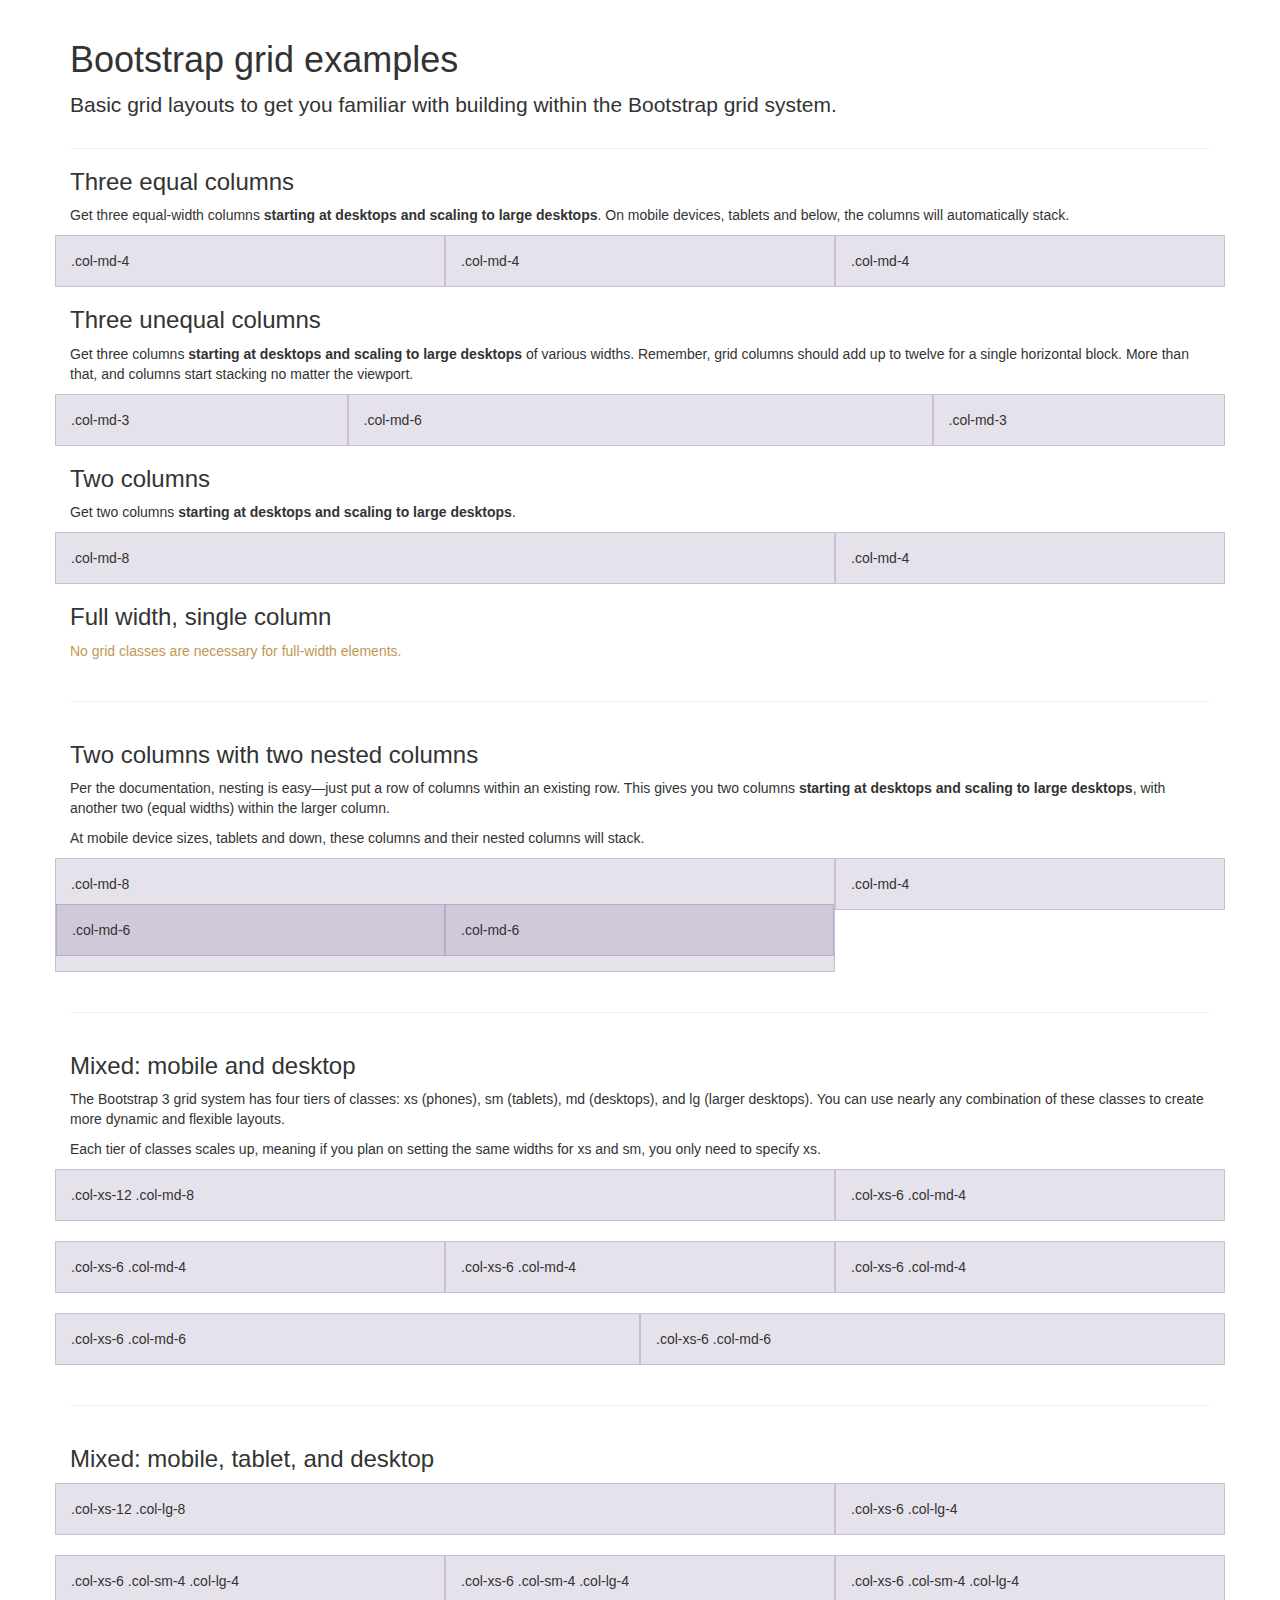
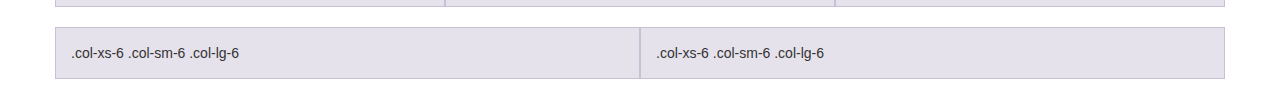
<file: module-eight/bootstrap/bootstrap-3.0.0/examples/grid/index.html>
<!DOCTYPE html>
<html lang="en">
  <head>
    <meta charset="utf-8">
    <meta name="viewport" content="width=device-width, initial-scale=1.0">
    <meta name="description" content="">
    <meta name="author" content="">
    <link rel="shortcut icon" href="../../assets/ico/favicon.png">

    <title>Grid Template for Bootstrap</title>

    <!-- Bootstrap core CSS -->
    <link href="../../dist/css/bootstrap.css" rel="stylesheet">

    <!-- Custom styles for this template -->
    <link href="grid.css" rel="stylesheet">

    <!-- HTML5 shim and Respond.js IE8 support of HTML5 elements and media queries -->
    <!--[if lt IE 9]>
      <script src="../../assets/js/html5shiv.js"></script>
      <script src="../../assets/js/respond.min.js"></script>
    <![endif]-->
  </head>

  <body>
    <div class="container">

      <div class="page-header">
        <h1>Bootstrap grid examples</h1>
        <p class="lead">Basic grid layouts to get you familiar with building within the Bootstrap grid system.</p>
      </div>

      <h3>Three equal columns</h3>
      <p>Get three equal-width columns <strong>starting at desktops and scaling to large desktops</strong>. On mobile devices, tablets and below, the columns will automatically stack.</p>
      <div class="row">
        <div class="col-md-4">.col-md-4</div>
        <div class="col-md-4">.col-md-4</div>
        <div class="col-md-4">.col-md-4</div>
      </div>

      <h3>Three unequal columns</h3>
      <p>Get three columns <strong>starting at desktops and scaling to large desktops</strong> of various widths. Remember, grid columns should add up to twelve for a single horizontal block. More than that, and columns start stacking no matter the viewport.</p>
      <div class="row">
        <div class="col-md-3">.col-md-3</div>
        <div class="col-md-6">.col-md-6</div>
        <div class="col-md-3">.col-md-3</div>
      </div>

      <h3>Two columns</h3>
      <p>Get two columns <strong>starting at desktops and scaling to large desktops</strong>.</p>
      <div class="row">
        <div class="col-md-8">.col-md-8</div>
        <div class="col-md-4">.col-md-4</div>
      </div>

      <h3>Full width, single column</h3>
      <p class="text-warning">No grid classes are necessary for full-width elements.</p>

      <hr>

      <h3>Two columns with two nested columns</h3>
      <p>Per the documentation, nesting is easy—just put a row of columns within an existing row. This gives you two columns <strong>starting at desktops and scaling to large desktops</strong>, with another two (equal widths) within the larger column.</p>
      <p>At mobile device sizes, tablets and down, these columns and their nested columns will stack.</p>
      <div class="row">
        <div class="col-md-8">
          .col-md-8
          <div class="row">
            <div class="col-md-6">.col-md-6</div>
            <div class="col-md-6">.col-md-6</div>
          </div>
        </div>
        <div class="col-md-4">.col-md-4</div>
      </div>

      <hr>

      <h3>Mixed: mobile and desktop</h3>
      <p>The Bootstrap 3 grid system has four tiers of classes: xs (phones), sm (tablets), md (desktops), and lg (larger desktops). You can use nearly any combination of these classes to create more dynamic and flexible layouts.</p>
      <p>Each tier of classes scales up, meaning if you plan on setting the same widths for xs and sm, you only need to specify xs.</p>
      <div class="row">
        <div class="col-xs-12 col-md-8">.col-xs-12 .col-md-8</div>
        <div class="col-xs-6 col-md-4">.col-xs-6 .col-md-4</div>
      </div>
      <div class="row">
        <div class="col-xs-6 col-md-4">.col-xs-6 .col-md-4</div>
        <div class="col-xs-6 col-md-4">.col-xs-6 .col-md-4</div>
        <div class="col-xs-6 col-md-4">.col-xs-6 .col-md-4</div>
      </div>
      <div class="row">
        <div class="col-xs-6 col-md-6">.col-xs-6 .col-md-6</div>
        <div class="col-xs-6 col-md-6">.col-xs-6 .col-md-6</div>
      </div>

      <hr>

      <h3>Mixed: mobile, tablet, and desktop</h3>
      <p></p>
      <div class="row">
        <div class="col-xs-12 col-sm-8 col-lg-8">.col-xs-12 .col-lg-8</div>
        <div class="col-xs-6 col-sm-4 col-lg-4">.col-xs-6 .col-lg-4</div>
      </div>
      <div class="row">
        <div class="col-xs-6 col-sm-4 col-lg-4">.col-xs-6 .col-sm-4 .col-lg-4</div>
        <div class="col-xs-6 col-sm-4 col-lg-4">.col-xs-6 .col-sm-4 .col-lg-4</div>
        <div class="col-xs-6 col-sm-4 col-lg-4">.col-xs-6 .col-sm-4 .col-lg-4</div>
      </div>
      <div class="row">
        <div class="col-xs-6 col-sm-6 col-lg-6">.col-xs-6 .col-sm-6 .col-lg-6</div>
        <div class="col-xs-6 col-sm-6 col-lg-6">.col-xs-6 .col-sm-6 .col-lg-6</div>
      </div>

    </div> <!-- /container -->


    <!-- Bootstrap core JavaScript
    ================================================== -->
    <!-- Placed at the end of the document so the pages load faster -->
  </body>
</html>
</file>
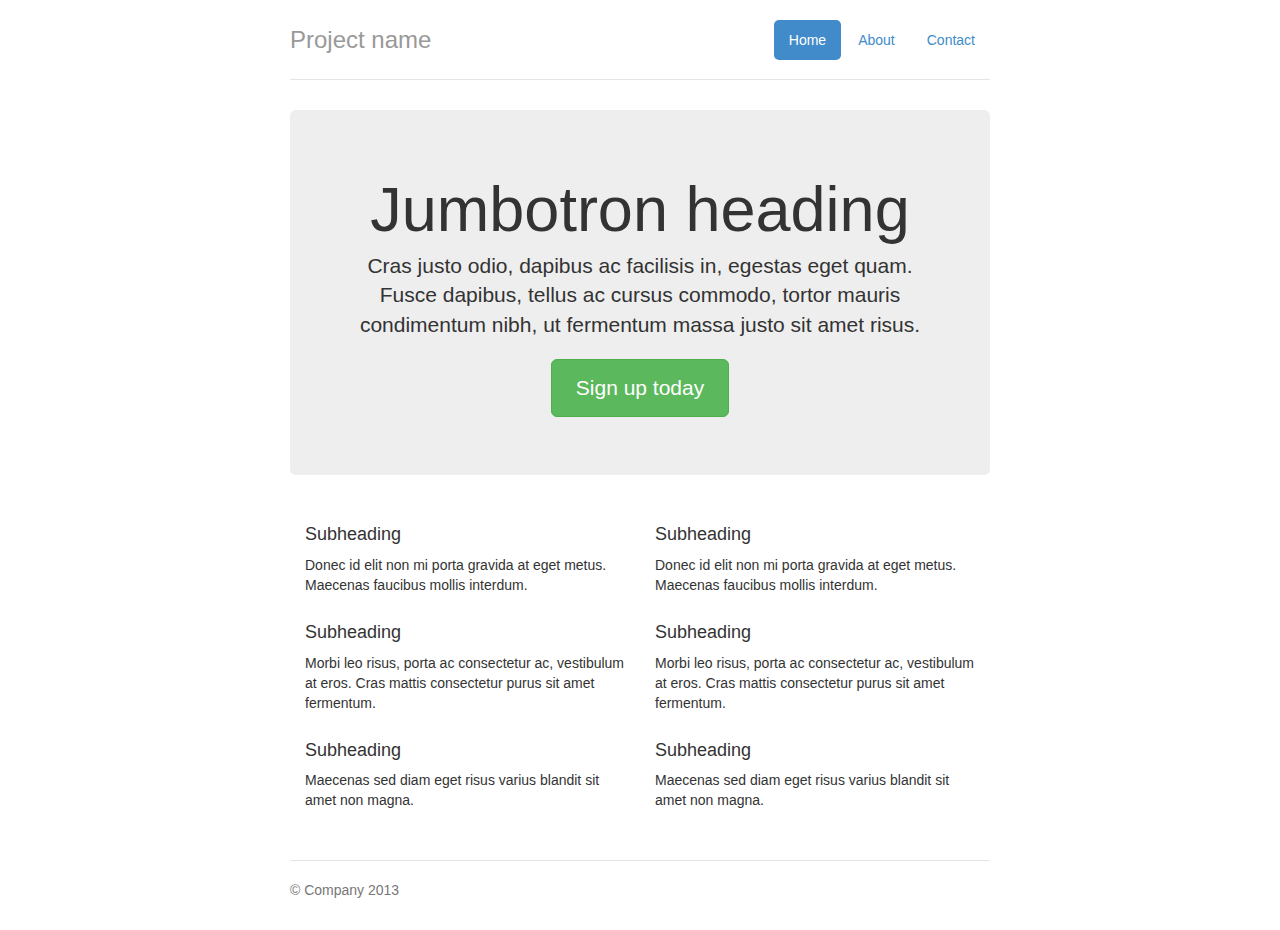
<file: module-eight/bootstrap/bootstrap-3.0.0/examples/jumbotron-narrow/index.html>
<!DOCTYPE html>
<html lang="en">
  <head>
    <meta charset="utf-8">
    <meta name="viewport" content="width=device-width, initial-scale=1.0">
    <meta name="description" content="">
    <meta name="author" content="">
    <link rel="shortcut icon" href="../../assets/ico/favicon.png">

    <title>Narrow Jumbotron Template for Bootstrap</title>

    <!-- Bootstrap core CSS -->
    <link href="../../dist/css/bootstrap.css" rel="stylesheet">

    <!-- Custom styles for this template -->
    <link href="jumbotron-narrow.css" rel="stylesheet">

    <!-- HTML5 shim and Respond.js IE8 support of HTML5 elements and media queries -->
    <!--[if lt IE 9]>
      <script src="../../assets/js/html5shiv.js"></script>
      <script src="../../assets/js/respond.min.js"></script>
    <![endif]-->
  </head>

  <body>

    <div class="container">
      <div class="header">
        <ul class="nav nav-pills pull-right">
          <li class="active"><a href="#">Home</a></li>
          <li><a href="#">About</a></li>
          <li><a href="#">Contact</a></li>
        </ul>
        <h3 class="text-muted">Project name</h3>
      </div>

      <div class="jumbotron">
        <h1>Jumbotron heading</h1>
        <p class="lead">Cras justo odio, dapibus ac facilisis in, egestas eget quam. Fusce dapibus, tellus ac cursus commodo, tortor mauris condimentum nibh, ut fermentum massa justo sit amet risus.</p>
        <p><a class="btn btn-lg btn-success" href="#">Sign up today</a></p>
      </div>

      <div class="row marketing">
        <div class="col-lg-6">
          <h4>Subheading</h4>
          <p>Donec id elit non mi porta gravida at eget metus. Maecenas faucibus mollis interdum.</p>

          <h4>Subheading</h4>
          <p>Morbi leo risus, porta ac consectetur ac, vestibulum at eros. Cras mattis consectetur purus sit amet fermentum.</p>

          <h4>Subheading</h4>
          <p>Maecenas sed diam eget risus varius blandit sit amet non magna.</p>
        </div>

        <div class="col-lg-6">
          <h4>Subheading</h4>
          <p>Donec id elit non mi porta gravida at eget metus. Maecenas faucibus mollis interdum.</p>

          <h4>Subheading</h4>
          <p>Morbi leo risus, porta ac consectetur ac, vestibulum at eros. Cras mattis consectetur purus sit amet fermentum.</p>

          <h4>Subheading</h4>
          <p>Maecenas sed diam eget risus varius blandit sit amet non magna.</p>
        </div>
      </div>

      <div class="footer">
        <p>&copy; Company 2013</p>
      </div>

    </div> <!-- /container -->


    <!-- Bootstrap core JavaScript
    ================================================== -->
    <!-- Placed at the end of the document so the pages load faster -->
  </body>
</html>
</file>
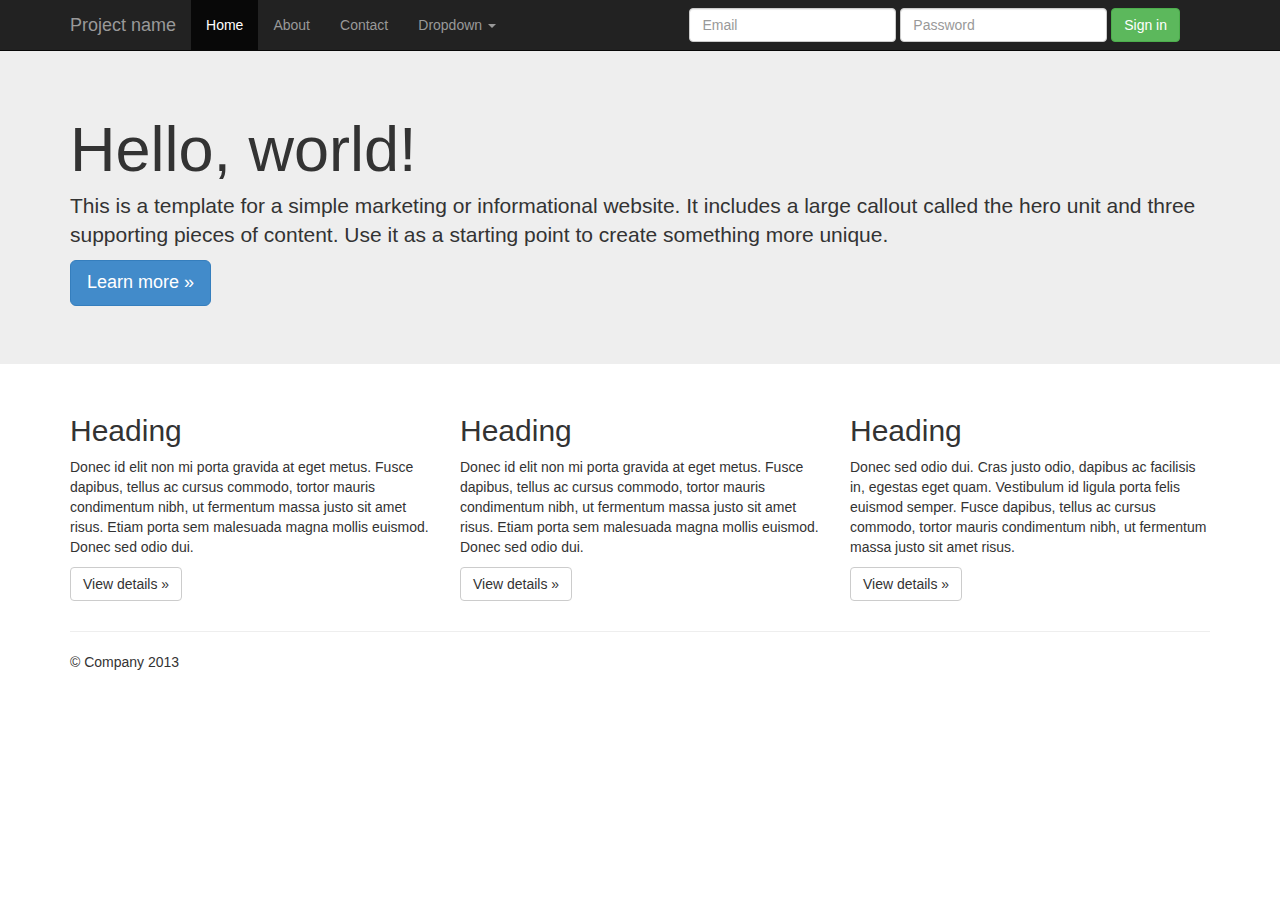
<file: module-eight/bootstrap/bootstrap-3.0.0/examples/jumbotron/index.html>
<!DOCTYPE html>
<html lang="en">
  <head>
    <meta charset="utf-8">
    <meta name="viewport" content="width=device-width, initial-scale=1.0">
    <meta name="description" content="">
    <meta name="author" content="">
    <link rel="shortcut icon" href="../../assets/ico/favicon.png">

    <title>Jumbotron Template for Bootstrap</title>

    <!-- Bootstrap core CSS -->
    <link href="../../dist/css/bootstrap.css" rel="stylesheet">

    <!-- Custom styles for this template -->
    <link href="jumbotron.css" rel="stylesheet">

    <!-- HTML5 shim and Respond.js IE8 support of HTML5 elements and media queries -->
    <!--[if lt IE 9]>
      <script src="../../assets/js/html5shiv.js"></script>
      <script src="../../assets/js/respond.min.js"></script>
    <![endif]-->
  </head>

  <body>

    <div class="navbar navbar-inverse navbar-fixed-top">
      <div class="container">
        <div class="navbar-header">
          <button type="button" class="navbar-toggle" data-toggle="collapse" data-target=".navbar-collapse">
            <span class="icon-bar"></span>
            <span class="icon-bar"></span>
            <span class="icon-bar"></span>
          </button>
          <a class="navbar-brand" href="#">Project name</a>
        </div>
        <div class="navbar-collapse collapse">
          <ul class="nav navbar-nav">
            <li class="active"><a href="#">Home</a></li>
            <li><a href="#about">About</a></li>
            <li><a href="#contact">Contact</a></li>
            <li class="dropdown">
              <a href="#" class="dropdown-toggle" data-toggle="dropdown">Dropdown <b class="caret"></b></a>
              <ul class="dropdown-menu">
                <li><a href="#">Action</a></li>
                <li><a href="#">Another action</a></li>
                <li><a href="#">Something else here</a></li>
                <li class="divider"></li>
                <li class="dropdown-header">Nav header</li>
                <li><a href="#">Separated link</a></li>
                <li><a href="#">One more separated link</a></li>
              </ul>
            </li>
          </ul>
          <form class="navbar-form navbar-right">
            <div class="form-group">
              <input type="text" placeholder="Email" class="form-control">
            </div>
            <div class="form-group">
              <input type="password" placeholder="Password" class="form-control">
            </div>
            <button type="submit" class="btn btn-success">Sign in</button>
          </form>
        </div><!--/.navbar-collapse -->
      </div>
    </div>

    <!-- Main jumbotron for a primary marketing message or call to action -->
    <div class="jumbotron">
      <div class="container">
        <h1>Hello, world!</h1>
        <p>This is a template for a simple marketing or informational website. It includes a large callout called the hero unit and three supporting pieces of content. Use it as a starting point to create something more unique.</p>
        <p><a class="btn btn-primary btn-lg">Learn more &raquo;</a></p>
      </div>
    </div>

    <div class="container">
      <!-- Example row of columns -->
      <div class="row">
        <div class="col-lg-4">
          <h2>Heading</h2>
          <p>Donec id elit non mi porta gravida at eget metus. Fusce dapibus, tellus ac cursus commodo, tortor mauris condimentum nibh, ut fermentum massa justo sit amet risus. Etiam porta sem malesuada magna mollis euismod. Donec sed odio dui. </p>
          <p><a class="btn btn-default" href="#">View details &raquo;</a></p>
        </div>
        <div class="col-lg-4">
          <h2>Heading</h2>
          <p>Donec id elit non mi porta gravida at eget metus. Fusce dapibus, tellus ac cursus commodo, tortor mauris condimentum nibh, ut fermentum massa justo sit amet risus. Etiam porta sem malesuada magna mollis euismod. Donec sed odio dui. </p>
          <p><a class="btn btn-default" href="#">View details &raquo;</a></p>
       </div>
        <div class="col-lg-4">
          <h2>Heading</h2>
          <p>Donec sed odio dui. Cras justo odio, dapibus ac facilisis in, egestas eget quam. Vestibulum id ligula porta felis euismod semper. Fusce dapibus, tellus ac cursus commodo, tortor mauris condimentum nibh, ut fermentum massa justo sit amet risus.</p>
          <p><a class="btn btn-default" href="#">View details &raquo;</a></p>
        </div>
      </div>

      <hr>

      <footer>
        <p>&copy; Company 2013</p>
      </footer>
    </div> <!-- /container -->


    <!-- Bootstrap core JavaScript
    ================================================== -->
    <!-- Placed at the end of the document so the pages load faster -->
    <script src="../../assets/js/jquery.js"></script>
    <script src="../../dist/js/bootstrap.min.js"></script>
  </body>
</html>
</file>
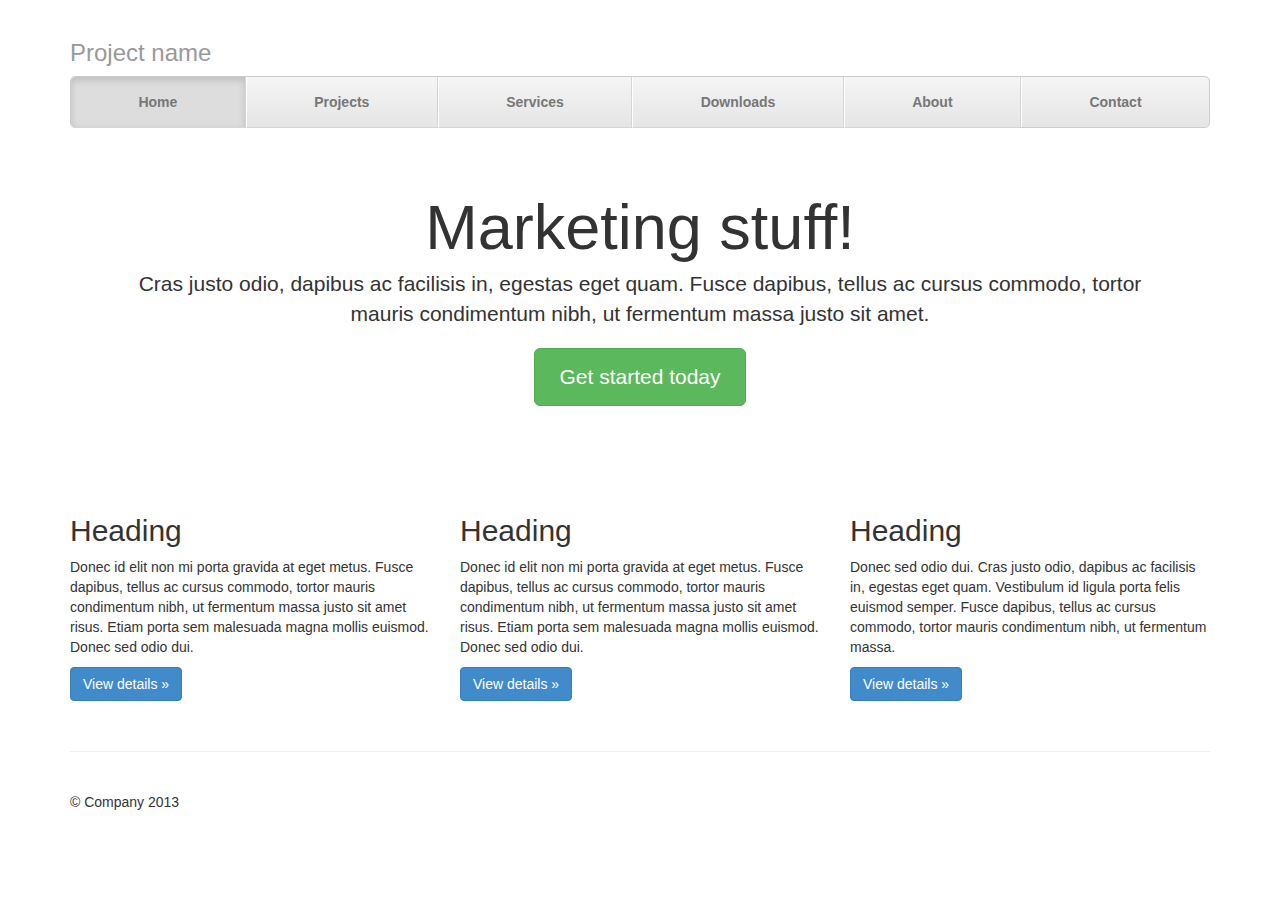
<file: module-eight/bootstrap/bootstrap-3.0.0/examples/justified-nav/index.html>
<!DOCTYPE html>
<html lang="en">
  <head>
    <meta charset="utf-8">
    <meta name="viewport" content="width=device-width, initial-scale=1.0">
    <meta name="description" content="">
    <meta name="author" content="">
    <link rel="shortcut icon" href="../../assets/ico/favicon.png">

    <title>Justified Nav Template for Bootstrap</title>

    <!-- Bootstrap core CSS -->
    <link href="../../dist/css/bootstrap.css" rel="stylesheet">

    <!-- Custom styles for this template -->
    <link href="justified-nav.css" rel="stylesheet">

    <!-- HTML5 shim and Respond.js IE8 support of HTML5 elements and media queries -->
    <!--[if lt IE 9]>
      <script src="../../assets/js/html5shiv.js"></script>
      <script src="../../assets/js/respond.min.js"></script>
    <![endif]-->
  </head>

  <body>

    <div class="container">

      <div class="masthead">
        <h3 class="text-muted">Project name</h3>
        <ul class="nav nav-justified">
          <li class="active"><a href="#">Home</a></li>
          <li><a href="#">Projects</a></li>
          <li><a href="#">Services</a></li>
          <li><a href="#">Downloads</a></li>
          <li><a href="#">About</a></li>
          <li><a href="#">Contact</a></li>
        </ul>
      </div>

      <!-- Jumbotron -->
      <div class="jumbotron">
        <h1>Marketing stuff!</h1>
        <p class="lead">Cras justo odio, dapibus ac facilisis in, egestas eget quam. Fusce dapibus, tellus ac cursus commodo, tortor mauris condimentum nibh, ut fermentum massa justo sit amet.</p>
        <p><a class="btn btn-lg btn-success" href="#">Get started today</a></p>
      </div>

      <!-- Example row of columns -->
      <div class="row">
        <div class="col-lg-4">
          <h2>Heading</h2>
          <p>Donec id elit non mi porta gravida at eget metus. Fusce dapibus, tellus ac cursus commodo, tortor mauris condimentum nibh, ut fermentum massa justo sit amet risus. Etiam porta sem malesuada magna mollis euismod. Donec sed odio dui. </p>
          <p><a class="btn btn-primary" href="#">View details &raquo;</a></p>
        </div>
        <div class="col-lg-4">
          <h2>Heading</h2>
          <p>Donec id elit non mi porta gravida at eget metus. Fusce dapibus, tellus ac cursus commodo, tortor mauris condimentum nibh, ut fermentum massa justo sit amet risus. Etiam porta sem malesuada magna mollis euismod. Donec sed odio dui. </p>
          <p><a class="btn btn-primary" href="#">View details &raquo;</a></p>
       </div>
        <div class="col-lg-4">
          <h2>Heading</h2>
          <p>Donec sed odio dui. Cras justo odio, dapibus ac facilisis in, egestas eget quam. Vestibulum id ligula porta felis euismod semper. Fusce dapibus, tellus ac cursus commodo, tortor mauris condimentum nibh, ut fermentum massa.</p>
          <p><a class="btn btn-primary" href="#">View details &raquo;</a></p>
        </div>
      </div>

      <!-- Site footer -->
      <div class="footer">
        <p>&copy; Company 2013</p>
      </div>

    </div> <!-- /container -->


    <!-- Bootstrap core JavaScript
    ================================================== -->
    <!-- Placed at the end of the document so the pages load faster -->
  </body>
</html>
</file>
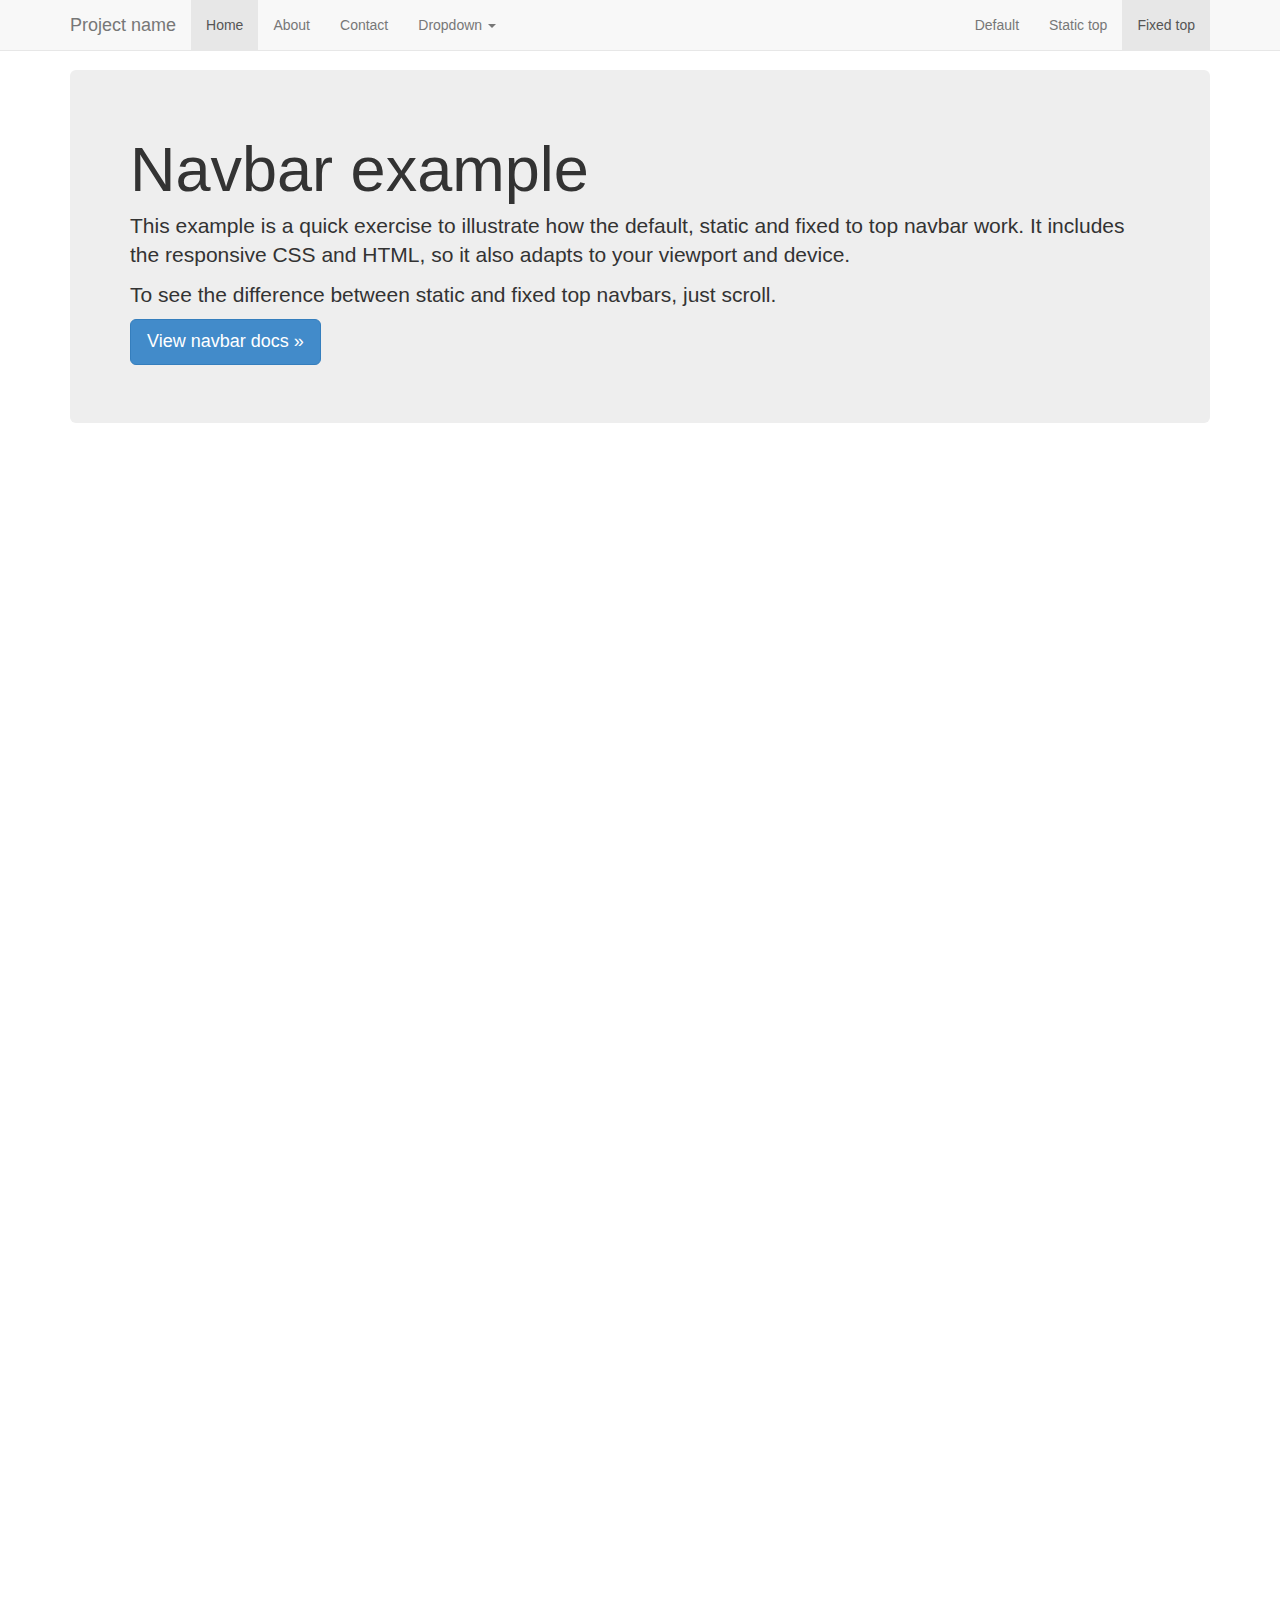
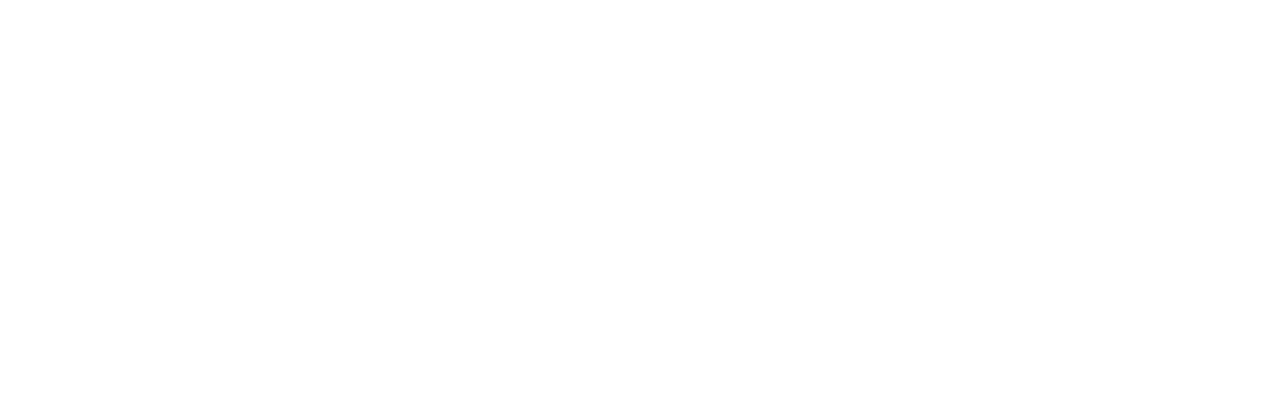
<file: module-eight/bootstrap/bootstrap-3.0.0/examples/navbar-fixed-top/index.html>
<!DOCTYPE html>
<html lang="en">
  <head>
    <meta charset="utf-8">
    <meta name="viewport" content="width=device-width, initial-scale=1.0">
    <meta name="description" content="">
    <meta name="author" content="">
    <link rel="shortcut icon" href="../../assets/ico/favicon.png">

    <title>Fixed Top Navbar Example for Bootstrap</title>

    <!-- Bootstrap core CSS -->
    <link href="../../dist/css/bootstrap.css" rel="stylesheet">

    <!-- Custom styles for this template -->
    <link href="navbar-fixed-top.css" rel="stylesheet">

    <!-- HTML5 shim and Respond.js IE8 support of HTML5 elements and media queries -->
    <!--[if lt IE 9]>
      <script src="../../assets/js/html5shiv.js"></script>
      <script src="../../assets/js/respond.min.js"></script>
    <![endif]-->
  </head>

  <body>

    <!-- Fixed navbar -->
    <div class="navbar navbar-default navbar-fixed-top">
      <div class="container">
        <div class="navbar-header">
          <button type="button" class="navbar-toggle" data-toggle="collapse" data-target=".navbar-collapse">
            <span class="icon-bar"></span>
            <span class="icon-bar"></span>
            <span class="icon-bar"></span>
          </button>
          <a class="navbar-brand" href="#">Project name</a>
        </div>
        <div class="navbar-collapse collapse">
          <ul class="nav navbar-nav">
            <li class="active"><a href="#">Home</a></li>
            <li><a href="#about">About</a></li>
            <li><a href="#contact">Contact</a></li>
            <li class="dropdown">
              <a href="#" class="dropdown-toggle" data-toggle="dropdown">Dropdown <b class="caret"></b></a>
              <ul class="dropdown-menu">
                <li><a href="#">Action</a></li>
                <li><a href="#">Another action</a></li>
                <li><a href="#">Something else here</a></li>
                <li class="divider"></li>
                <li class="dropdown-header">Nav header</li>
                <li><a href="#">Separated link</a></li>
                <li><a href="#">One more separated link</a></li>
              </ul>
            </li>
          </ul>
          <ul class="nav navbar-nav navbar-right">
            <li><a href="../navbar/">Default</a></li>
            <li><a href="../navbar-static-top/">Static top</a></li>
            <li class="active"><a href="./">Fixed top</a></li>
          </ul>
        </div><!--/.nav-collapse -->
      </div>
    </div>

    <div class="container">

      <!-- Main component for a primary marketing message or call to action -->
      <div class="jumbotron">
        <h1>Navbar example</h1>
        <p>This example is a quick exercise to illustrate how the default, static and fixed to top navbar work. It includes the responsive CSS and HTML, so it also adapts to your viewport and device.</p>
        <p>To see the difference between static and fixed top navbars, just scroll.</p>
        <p>
          <a class="btn btn-lg btn-primary" href="../../components/#navbar">View navbar docs &raquo;</a>
        </p>
      </div>

    </div> <!-- /container -->


    <!-- Bootstrap core JavaScript
    ================================================== -->
    <!-- Placed at the end of the document so the pages load faster -->
    <script src="../../assets/js/jquery.js"></script>
    <script src="../../dist/js/bootstrap.min.js"></script>
  </body>
</html>
</file>
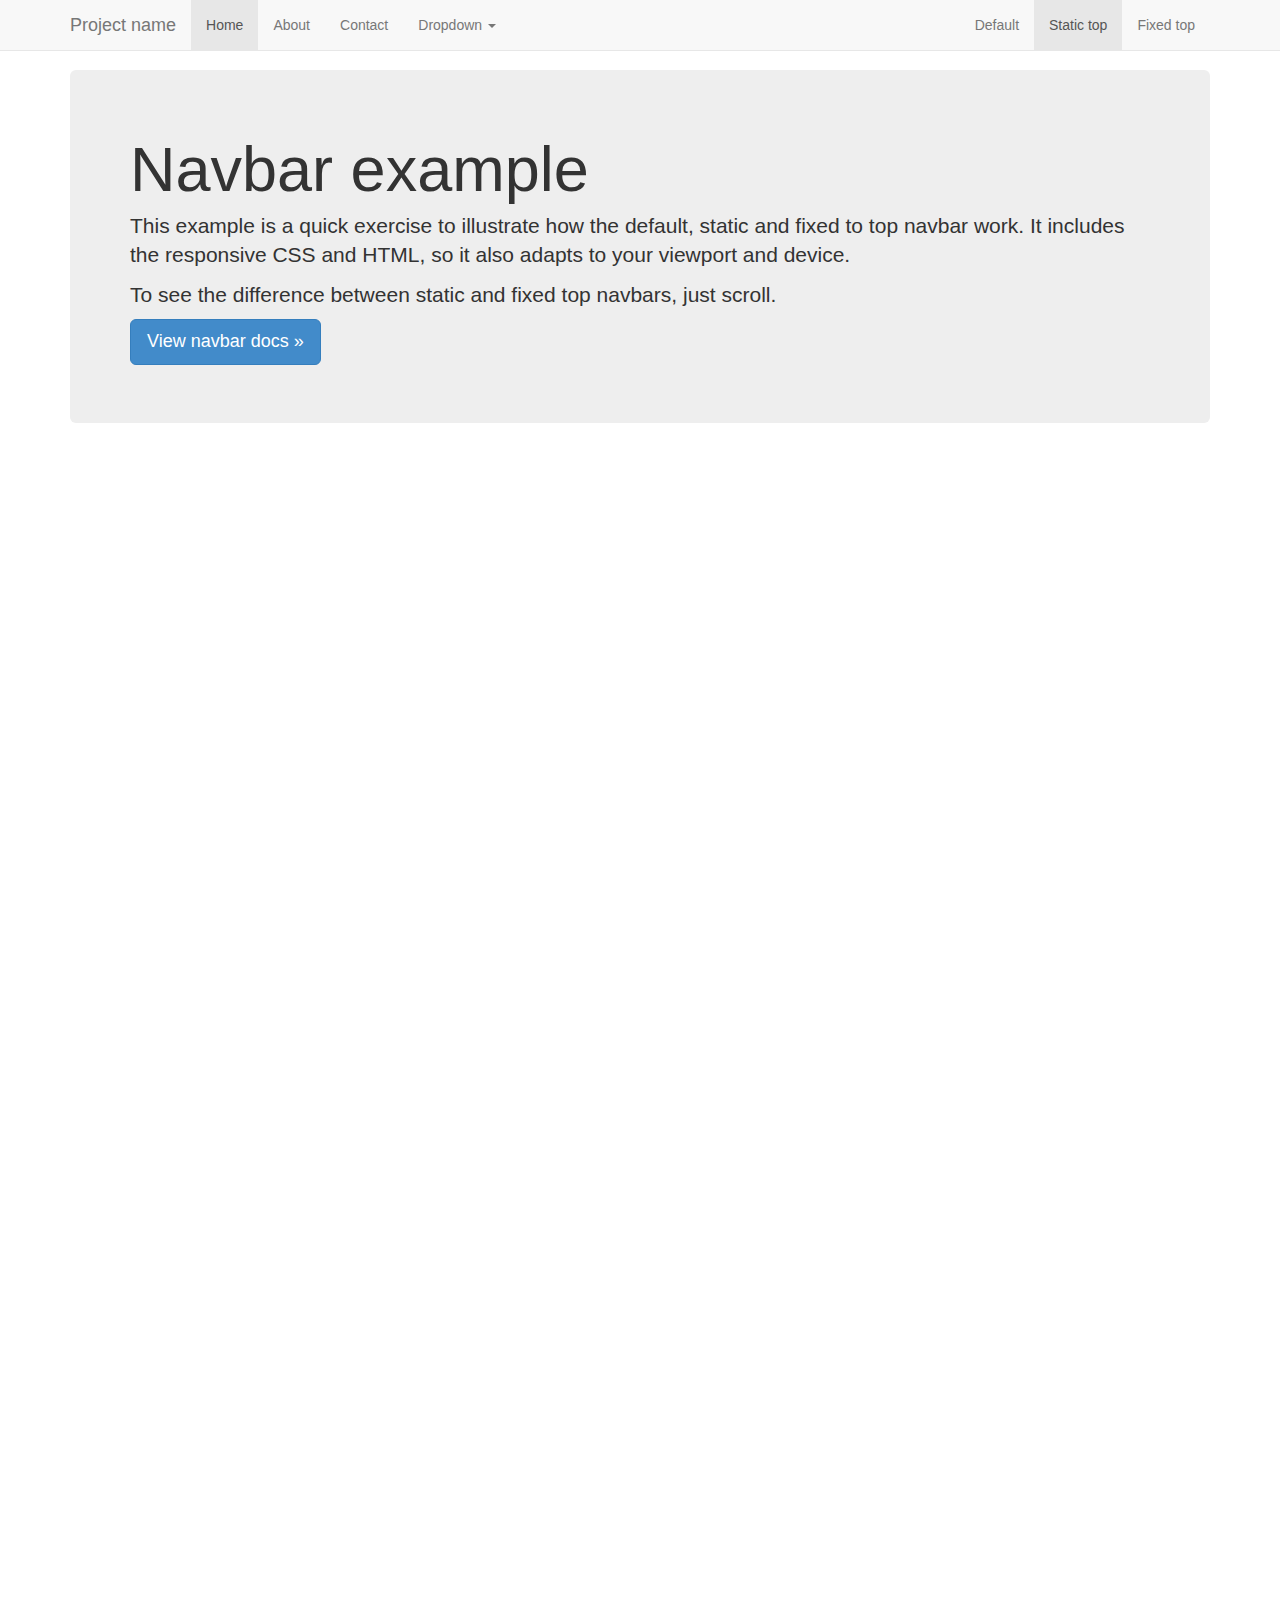
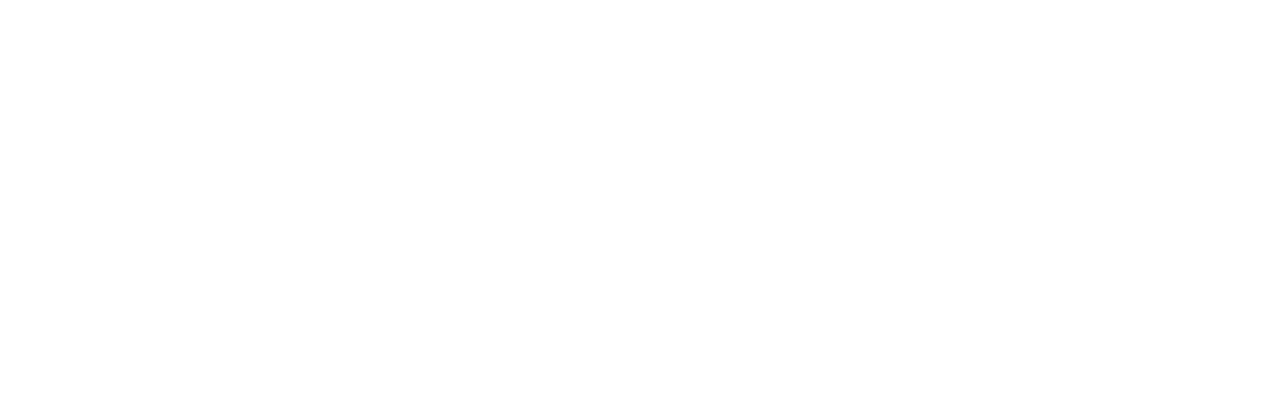
<file: module-eight/bootstrap/bootstrap-3.0.0/examples/navbar-static-top/index.html>
<!DOCTYPE html>
<html lang="en">
  <head>
    <meta charset="utf-8">
    <meta name="viewport" content="width=device-width, initial-scale=1.0">
    <meta name="description" content="">
    <meta name="author" content="">
    <link rel="shortcut icon" href="../../assets/ico/favicon.png">

    <title>Static Top Navbar Example for Bootstrap</title>

    <!-- Bootstrap core CSS -->
    <link href="../../dist/css/bootstrap.css" rel="stylesheet">

    <!-- Custom styles for this template -->
    <link href="navbar-static-top.css" rel="stylesheet">

    <!-- HTML5 shim and Respond.js IE8 support of HTML5 elements and media queries -->
    <!--[if lt IE 9]>
      <script src="../../assets/js/html5shiv.js"></script>
      <script src="../../assets/js/respond.min.js"></script>
    <![endif]-->
  </head>

  <body>

    <!-- Static navbar -->
    <div class="navbar navbar-default navbar-static-top">
      <div class="container">
        <div class="navbar-header">
          <button type="button" class="navbar-toggle" data-toggle="collapse" data-target=".navbar-collapse">
            <span class="icon-bar"></span>
            <span class="icon-bar"></span>
            <span class="icon-bar"></span>
          </button>
          <a class="navbar-brand" href="#">Project name</a>
        </div>
        <div class="navbar-collapse collapse">
          <ul class="nav navbar-nav">
            <li class="active"><a href="#">Home</a></li>
            <li><a href="#about">About</a></li>
            <li><a href="#contact">Contact</a></li>
            <li class="dropdown">
              <a href="#" class="dropdown-toggle" data-toggle="dropdown">Dropdown <b class="caret"></b></a>
              <ul class="dropdown-menu">
                <li><a href="#">Action</a></li>
                <li><a href="#">Another action</a></li>
                <li><a href="#">Something else here</a></li>
                <li class="divider"></li>
                <li class="dropdown-header">Nav header</li>
                <li><a href="#">Separated link</a></li>
                <li><a href="#">One more separated link</a></li>
              </ul>
            </li>
          </ul>
          <ul class="nav navbar-nav navbar-right">
            <li><a href="../navbar/">Default</a></li>
            <li class="active"><a href="./">Static top</a></li>
            <li><a href="../navbar-fixed-top/">Fixed top</a></li>
          </ul>
        </div><!--/.nav-collapse -->
      </div>
    </div>


    <div class="container">

      <!-- Main component for a primary marketing message or call to action -->
      <div class="jumbotron">
        <h1>Navbar example</h1>
        <p>This example is a quick exercise to illustrate how the default, static and fixed to top navbar work. It includes the responsive CSS and HTML, so it also adapts to your viewport and device.</p>
        <p>To see the difference between static and fixed top navbars, just scroll.</p>
        <p>
          <a class="btn btn-lg btn-primary" href="../../components/#navbar">View navbar docs &raquo;</a>
        </p>
      </div>

    </div> <!-- /container -->


    <!-- Bootstrap core JavaScript
    ================================================== -->
    <!-- Placed at the end of the document so the pages load faster -->
    <script src="../../assets/js/jquery.js"></script>
    <script src="../../dist/js/bootstrap.min.js"></script>
  </body>
</html>
</file>
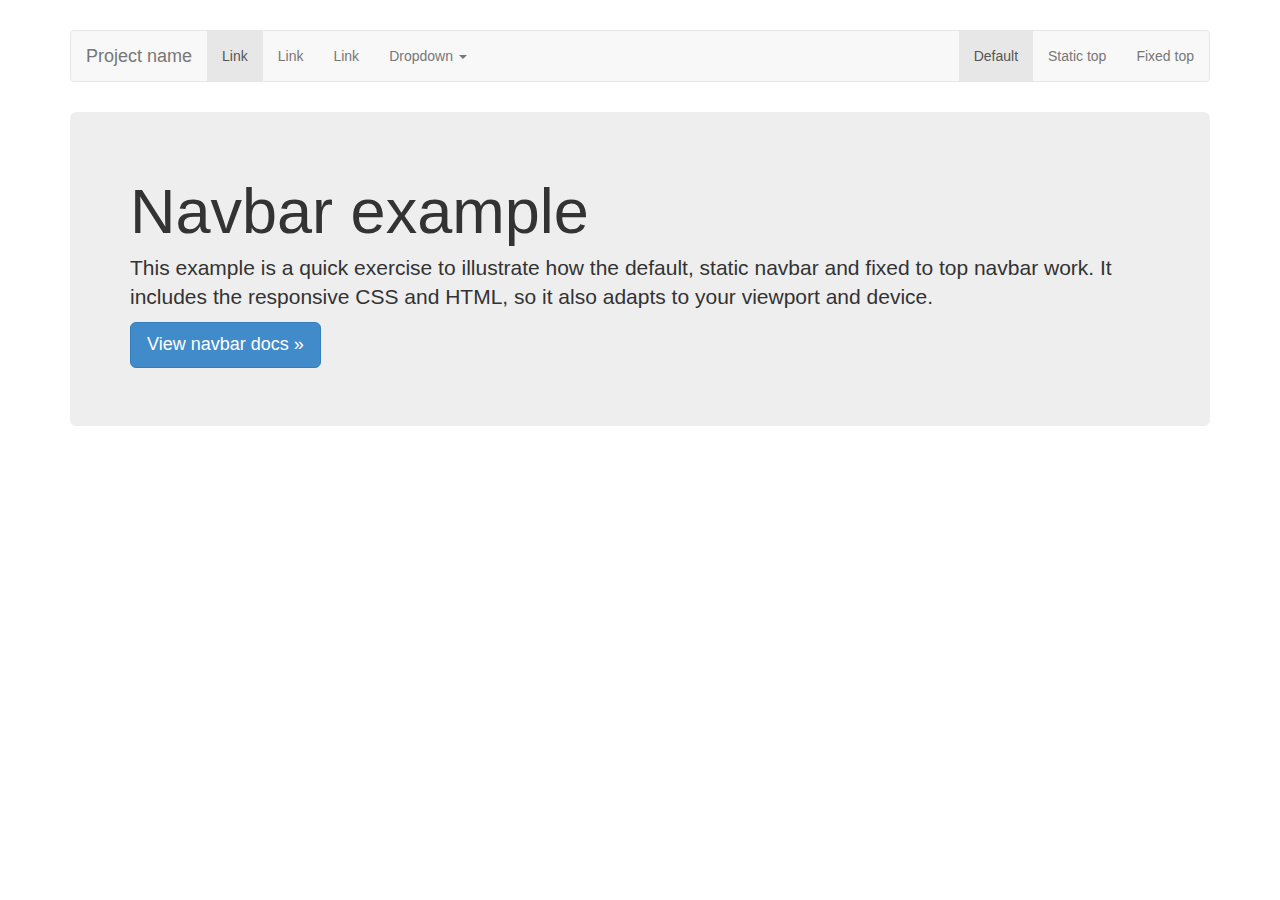
<file: module-eight/bootstrap/bootstrap-3.0.0/examples/navbar/index.html>
<!DOCTYPE html>
<html lang="en">
  <head>
    <meta charset="utf-8">
    <meta name="viewport" content="width=device-width, initial-scale=1.0">
    <meta name="description" content="">
    <meta name="author" content="">
    <link rel="shortcut icon" href="../../assets/ico/favicon.png">

    <title>Navbar Template for Bootstrap</title>

    <!-- Bootstrap core CSS -->
    <link href="../../dist/css/bootstrap.css" rel="stylesheet">

    <!-- Custom styles for this template -->
    <link href="navbar.css" rel="stylesheet">

    <!-- HTML5 shim and Respond.js IE8 support of HTML5 elements and media queries -->
    <!--[if lt IE 9]>
      <script src="../../assets/js/html5shiv.js"></script>
      <script src="../../assets/js/respond.min.js"></script>
    <![endif]-->
  </head>

  <body>

    <div class="container">

      <!-- Static navbar -->
      <div class="navbar navbar-default">
        <div class="navbar-header">
          <button type="button" class="navbar-toggle" data-toggle="collapse" data-target=".navbar-collapse">
            <span class="icon-bar"></span>
            <span class="icon-bar"></span>
            <span class="icon-bar"></span>
          </button>
          <a class="navbar-brand" href="#">Project name</a>
        </div>
        <div class="navbar-collapse collapse">
          <ul class="nav navbar-nav">
            <li class="active"><a href="#">Link</a></li>
            <li><a href="#">Link</a></li>
            <li><a href="#">Link</a></li>
            <li class="dropdown">
              <a href="#" class="dropdown-toggle" data-toggle="dropdown">Dropdown <b class="caret"></b></a>
              <ul class="dropdown-menu">
                <li><a href="#">Action</a></li>
                <li><a href="#">Another action</a></li>
                <li><a href="#">Something else here</a></li>
                <li class="divider"></li>
                <li class="dropdown-header">Nav header</li>
                <li><a href="#">Separated link</a></li>
                <li><a href="#">One more separated link</a></li>
              </ul>
            </li>
          </ul>
          <ul class="nav navbar-nav navbar-right">
            <li class="active"><a href="./">Default</a></li>
            <li><a href="../navbar-static-top/">Static top</a></li>
            <li><a href="../navbar-fixed-top/">Fixed top</a></li>
          </ul>
        </div><!--/.nav-collapse -->
      </div>

      <!-- Main component for a primary marketing message or call to action -->
      <div class="jumbotron">
        <h1>Navbar example</h1>
        <p>This example is a quick exercise to illustrate how the default, static navbar and fixed to top navbar work. It includes the responsive CSS and HTML, so it also adapts to your viewport and device.</p>
        <p>
          <a class="btn btn-lg btn-primary" href="../../components/#navbar">View navbar docs &raquo;</a>
        </p>
      </div>

    </div> <!-- /container -->


    <!-- Bootstrap core JavaScript
    ================================================== -->
    <!-- Placed at the end of the document so the pages load faster -->
    <script src="../../assets/js/jquery.js"></script>
    <script src="../../dist/js/bootstrap.min.js"></script>
  </body>
</html>
</file>
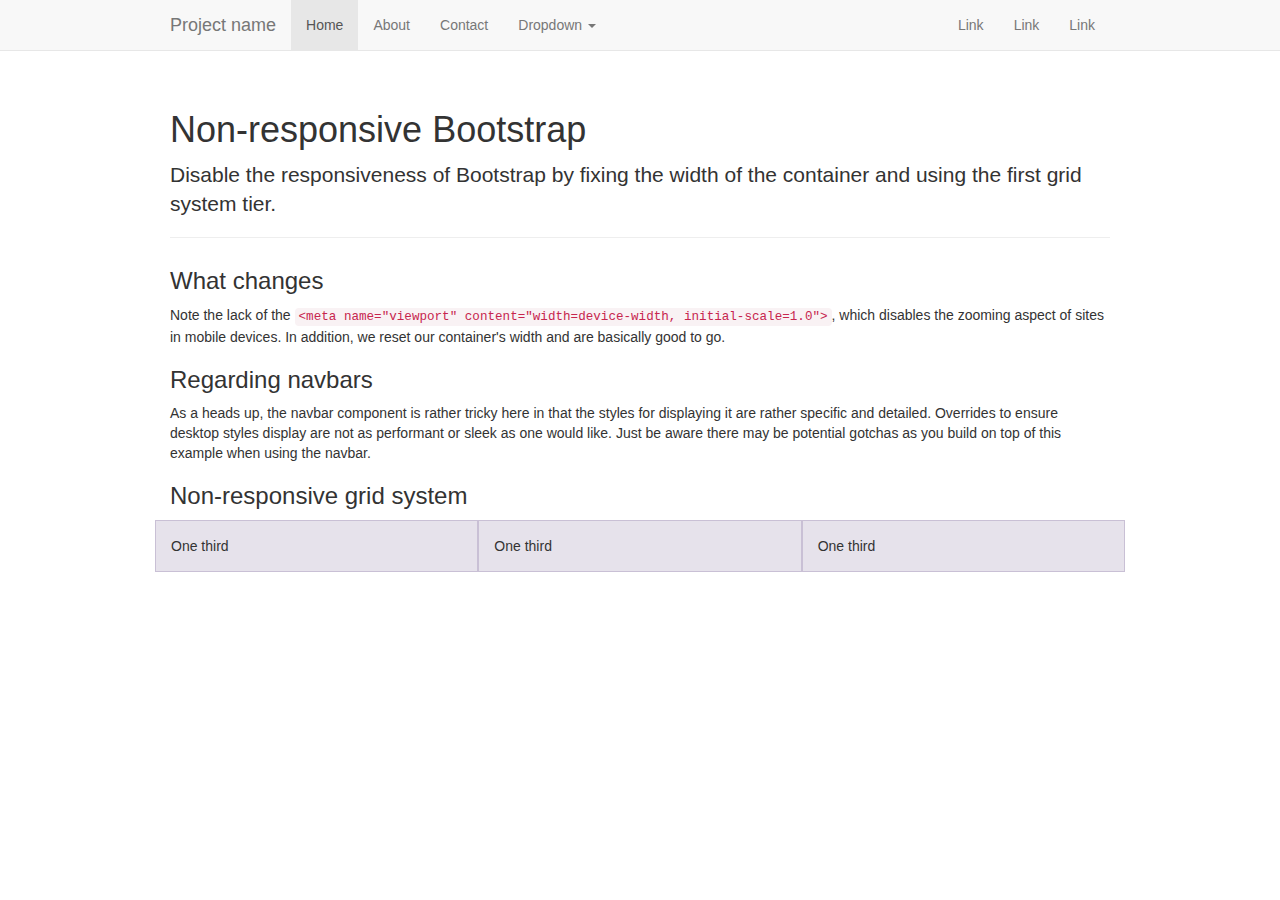
<file: module-eight/bootstrap/bootstrap-3.0.0/examples/non-responsive/index.html>
<!DOCTYPE html>
<html lang="en">
  <head>
    <meta charset="utf-8">
    <meta name="description" content="">
    <meta name="author" content="">

    <!-- Note there is no responsive meta tag here -->

    <link rel="shortcut icon" href="../../assets/ico/favicon.png">

    <title>Non-responsive Template for Bootstrap</title>

    <!-- Bootstrap core CSS -->
    <link href="../../dist/css/bootstrap.css" rel="stylesheet">

    <!-- Custom styles for this template -->
    <link href="non-responsive.css" rel="stylesheet">

    <!-- HTML5 shim and Respond.js IE8 support of HTML5 elements and media queries -->
    <!--[if lt IE 9]>
      <script src="../../assets/js/html5shiv.js"></script>
      <script src="../../assets/js/respond.min.js"></script>
    <![endif]-->
  </head>

  <body>

    <!-- Fixed navbar -->
    <div class="navbar navbar-default navbar-fixed-top">
      <div class="container">
        <div class="navbar-header">
          <button type="button" class="navbar-toggle" data-toggle="collapse" data-target=".navbar-collapse">
            <span class="icon-bar"></span>
            <span class="icon-bar"></span>
            <span class="icon-bar"></span>
          </button>
          <a class="navbar-brand" href="#">Project name</a>
        </div>
        <div class="navbar-collapse collapse">
          <ul class="nav navbar-nav">
            <li class="active"><a href="#">Home</a></li>
            <li><a href="#about">About</a></li>
            <li><a href="#contact">Contact</a></li>
            <li class="dropdown">
              <a href="#" class="dropdown-toggle" data-toggle="dropdown">Dropdown <b class="caret"></b></a>
              <ul class="dropdown-menu">
                <li><a href="#">Action</a></li>
                <li><a href="#">Another action</a></li>
                <li><a href="#">Something else here</a></li>
                <li class="divider"></li>
                <li class="dropdown-header">Nav header</li>
                <li><a href="#">Separated link</a></li>
                <li><a href="#">One more separated link</a></li>
              </ul>
            </li>
          </ul>
          <ul class="nav navbar-nav navbar-right">
            <li><a href="#">Link</a></li>
            <li><a href="#">Link</a></li>
            <li><a href="#">Link</a></li>
          </ul>
        </div><!--/.nav-collapse -->
      </div>
    </div>

    <div class="container">

      <div class="page-header">
        <h1>Non-responsive Bootstrap</h1>
        <p class="lead">Disable the responsiveness of Bootstrap by fixing the width of the container and using the first grid system tier.</p>
      </div>

      <h3>What changes</h3>
      <p>Note the lack of the <code>&lt;meta name="viewport" content="width=device-width, initial-scale=1.0"&gt;</code>, which disables the zooming aspect of sites in mobile devices. In addition, we reset our container's width and are basically good to go.</p>

      <h3>Regarding navbars</h3>
      <p>As a heads up, the navbar component is rather tricky here in that the styles for displaying it are rather specific and detailed. Overrides to ensure desktop styles display are not as performant or sleek as one would like. Just be aware there may be potential gotchas as you build on top of this example when using the navbar.</p>

      <h3>Non-responsive grid system</h3>
      <div class="row">
        <div class="col-xs-4">One third</div>
        <div class="col-xs-4">One third</div>
        <div class="col-xs-4">One third</div>
      </div>

    </div> <!-- /container -->


    <!-- Bootstrap core JavaScript
    ================================================== -->
    <!-- Placed at the end of the document so the pages load faster -->
    <script src="../../assets/js/jquery.js"></script>
    <script src="../../dist/js/bootstrap.min.js"></script>
  </body>
</html>
</file>
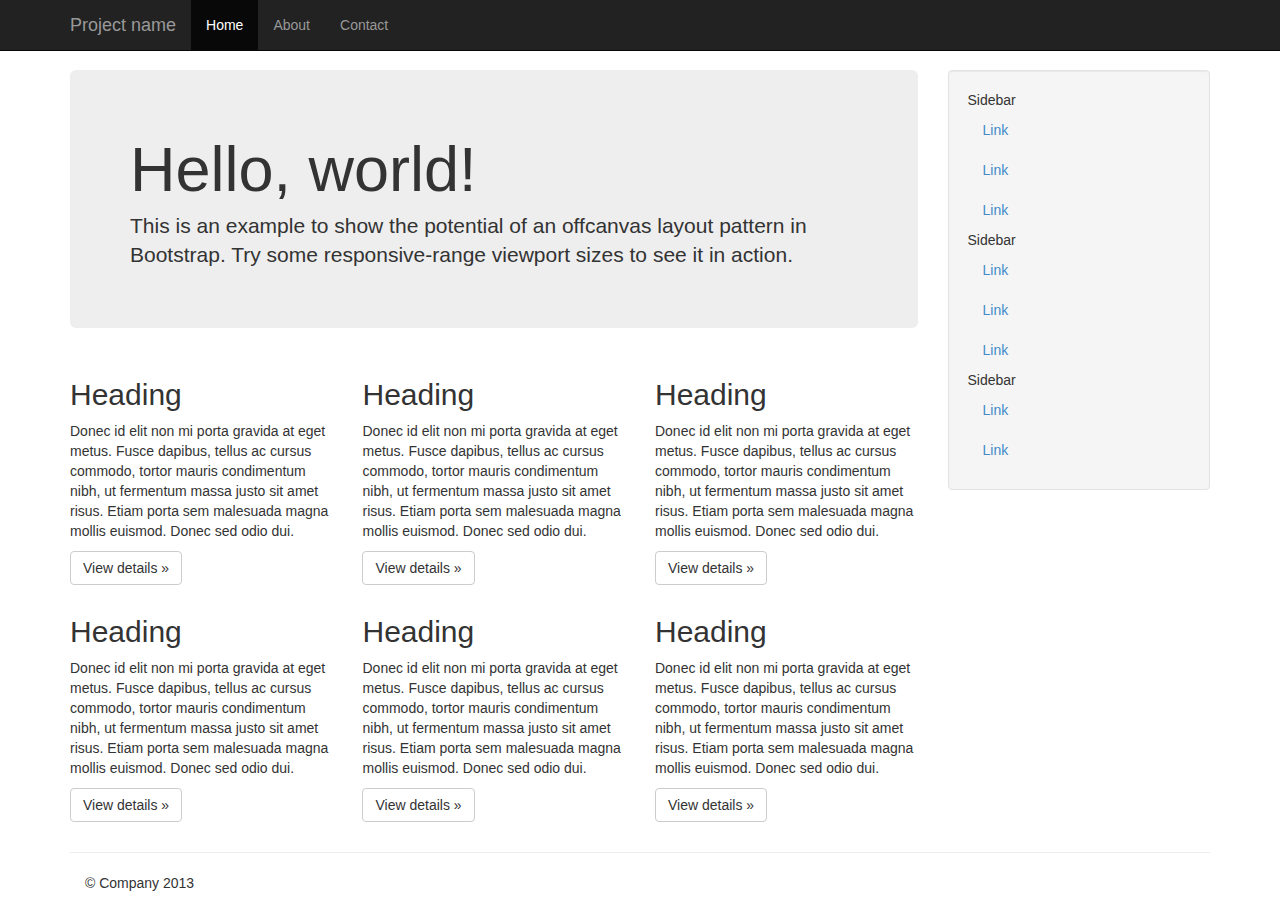
<file: module-eight/bootstrap/bootstrap-3.0.0/examples/offcanvas/index.html>
<!DOCTYPE html>
<html lang="en">
  <head>
    <meta charset="utf-8">
    <meta name="viewport" content="width=device-width, initial-scale=1.0">
    <meta name="description" content="">
    <meta name="author" content="">
    <link rel="shortcut icon" href="../../assets/ico/favicon.png">

    <title>Off Canvas Template for Bootstrap</title>

    <!-- Bootstrap core CSS -->
    <link href="../../dist/css/bootstrap.min.css" rel="stylesheet">

    <!-- Custom styles for this template -->
    <link href="offcanvas.css" rel="stylesheet">

    <!-- HTML5 shim and Respond.js IE8 support of HTML5 elements and media queries -->
    <!--[if lt IE 9]>
      <script src="../../assets/js/html5shiv.js"></script>
      <script src="../../assets/js/respond.min.js"></script>
    <![endif]-->
  </head>

  <body>
    <div class="navbar navbar-fixed-top navbar-inverse" role="navigation">
      <div class="container">
        <div class="navbar-header">
          <button type="button" class="navbar-toggle" data-toggle="collapse" data-target=".navbar-collapse">
            <span class="icon-bar"></span>
            <span class="icon-bar"></span>
            <span class="icon-bar"></span>
          </button>
          <a class="navbar-brand" href="#">Project name</a>
        </div>
        <div class="collapse navbar-collapse">
          <ul class="nav navbar-nav">
            <li class="active"><a href="#">Home</a></li>
            <li><a href="#about">About</a></li>
            <li><a href="#contact">Contact</a></li>
          </ul>
        </div><!-- /.nav-collapse -->
      </div><!-- /.container -->
    </div><!-- /.navbar -->

    <div class="container">

      <div class="row row-offcanvas row-offcanvas-right">
        <div class="col-xs-12 col-sm-9">
          <p class="pull-right visible-xs">
            <button type="button" class="btn btn-primary btn-xs" data-toggle="offcanvas">Toggle nav</button>
          </p>
          <div class="jumbotron">
            <h1>Hello, world!</h1>
            <p>This is an example to show the potential of an offcanvas layout pattern in Bootstrap. Try some responsive-range viewport sizes to see it in action.</p>
          </div>
          <div class="row">
            <div class="col-6 col-sm-6 col-lg-4">
              <h2>Heading</h2>
              <p>Donec id elit non mi porta gravida at eget metus. Fusce dapibus, tellus ac cursus commodo, tortor mauris condimentum nibh, ut fermentum massa justo sit amet risus. Etiam porta sem malesuada magna mollis euismod. Donec sed odio dui. </p>
              <p><a class="btn btn-default" href="#">View details &raquo;</a></p>
            </div><!--/span-->
            <div class="col-6 col-sm-6 col-lg-4">
              <h2>Heading</h2>
              <p>Donec id elit non mi porta gravida at eget metus. Fusce dapibus, tellus ac cursus commodo, tortor mauris condimentum nibh, ut fermentum massa justo sit amet risus. Etiam porta sem malesuada magna mollis euismod. Donec sed odio dui. </p>
              <p><a class="btn btn-default" href="#">View details &raquo;</a></p>
            </div><!--/span-->
            <div class="col-6 col-sm-6 col-lg-4">
              <h2>Heading</h2>
              <p>Donec id elit non mi porta gravida at eget metus. Fusce dapibus, tellus ac cursus commodo, tortor mauris condimentum nibh, ut fermentum massa justo sit amet risus. Etiam porta sem malesuada magna mollis euismod. Donec sed odio dui. </p>
              <p><a class="btn btn-default" href="#">View details &raquo;</a></p>
            </div><!--/span-->
            <div class="col-6 col-sm-6 col-lg-4">
              <h2>Heading</h2>
              <p>Donec id elit non mi porta gravida at eget metus. Fusce dapibus, tellus ac cursus commodo, tortor mauris condimentum nibh, ut fermentum massa justo sit amet risus. Etiam porta sem malesuada magna mollis euismod. Donec sed odio dui. </p>
              <p><a class="btn btn-default" href="#">View details &raquo;</a></p>
            </div><!--/span-->
            <div class="col-6 col-sm-6 col-lg-4">
              <h2>Heading</h2>
              <p>Donec id elit non mi porta gravida at eget metus. Fusce dapibus, tellus ac cursus commodo, tortor mauris condimentum nibh, ut fermentum massa justo sit amet risus. Etiam porta sem malesuada magna mollis euismod. Donec sed odio dui. </p>
              <p><a class="btn btn-default" href="#">View details &raquo;</a></p>
            </div><!--/span-->
            <div class="col-6 col-sm-6 col-lg-4">
              <h2>Heading</h2>
              <p>Donec id elit non mi porta gravida at eget metus. Fusce dapibus, tellus ac cursus commodo, tortor mauris condimentum nibh, ut fermentum massa justo sit amet risus. Etiam porta sem malesuada magna mollis euismod. Donec sed odio dui. </p>
              <p><a class="btn btn-default" href="#">View details &raquo;</a></p>
            </div><!--/span-->
          </div><!--/row-->
        </div><!--/span-->

        <div class="col-xs-6 col-sm-3 sidebar-offcanvas" id="sidebar" role="navigation">
          <div class="well sidebar-nav">
            <ul class="nav">
              <li>Sidebar</li>
              <li class="active"><a href="#">Link</a></li>
              <li><a href="#">Link</a></li>
              <li><a href="#">Link</a></li>
              <li>Sidebar</li>
              <li><a href="#">Link</a></li>
              <li><a href="#">Link</a></li>
              <li><a href="#">Link</a></li>
              <li>Sidebar</li>
              <li><a href="#">Link</a></li>
              <li><a href="#">Link</a></li>
            </ul>
          </div><!--/.well -->
        </div><!--/span-->
      </div><!--/row-->

      <hr>

      <footer>
        <p>&copy; Company 2013</p>
      </footer>

    </div><!--/.container-->



    <!-- Bootstrap core JavaScript
    ================================================== -->
    <!-- Placed at the end of the document so the pages load faster -->
    <script src="../../assets/js/jquery.js"></script>
    <script src="../../dist/js/bootstrap.min.js"></script>
    <script src="offcanvas.js"></script>
  </body>
</html>
</file>
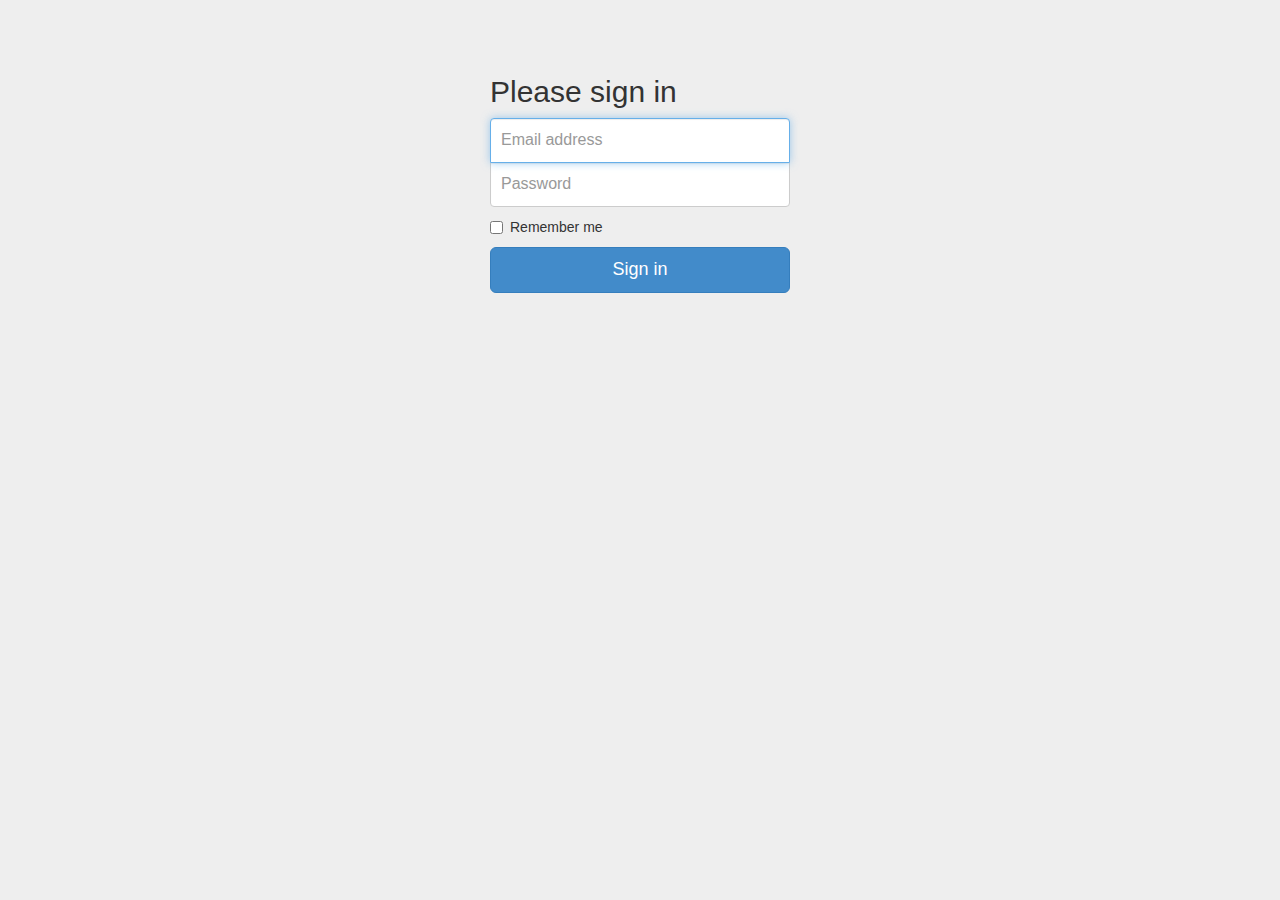
<file: module-eight/bootstrap/bootstrap-3.0.0/examples/signin/index.html>
<!DOCTYPE html>
<html lang="en">
  <head>
    <meta charset="utf-8">
    <meta name="viewport" content="width=device-width, initial-scale=1.0">
    <meta name="description" content="">
    <meta name="author" content="">
    <link rel="shortcut icon" href="../../assets/ico/favicon.png">

    <title>Signin Template for Bootstrap</title>

    <!-- Bootstrap core CSS -->
    <link href="../../dist/css/bootstrap.css" rel="stylesheet">

    <!-- Custom styles for this template -->
    <link href="signin.css" rel="stylesheet">

    <!-- HTML5 shim and Respond.js IE8 support of HTML5 elements and media queries -->
    <!--[if lt IE 9]>
      <script src="../../assets/js/html5shiv.js"></script>
      <script src="../../assets/js/respond.min.js"></script>
    <![endif]-->
  </head>

  <body>

    <div class="container">

      <form class="form-signin">
        <h2 class="form-signin-heading">Please sign in</h2>
        <input type="text" class="form-control" placeholder="Email address" autofocus>
        <input type="password" class="form-control" placeholder="Password">
        <label class="checkbox">
          <input type="checkbox" value="remember-me"> Remember me
        </label>
        <button class="btn btn-lg btn-primary btn-block" type="submit">Sign in</button>
      </form>

    </div> <!-- /container -->


    <!-- Bootstrap core JavaScript
    ================================================== -->
    <!-- Placed at the end of the document so the pages load faster -->
  </body>
</html>
</file>
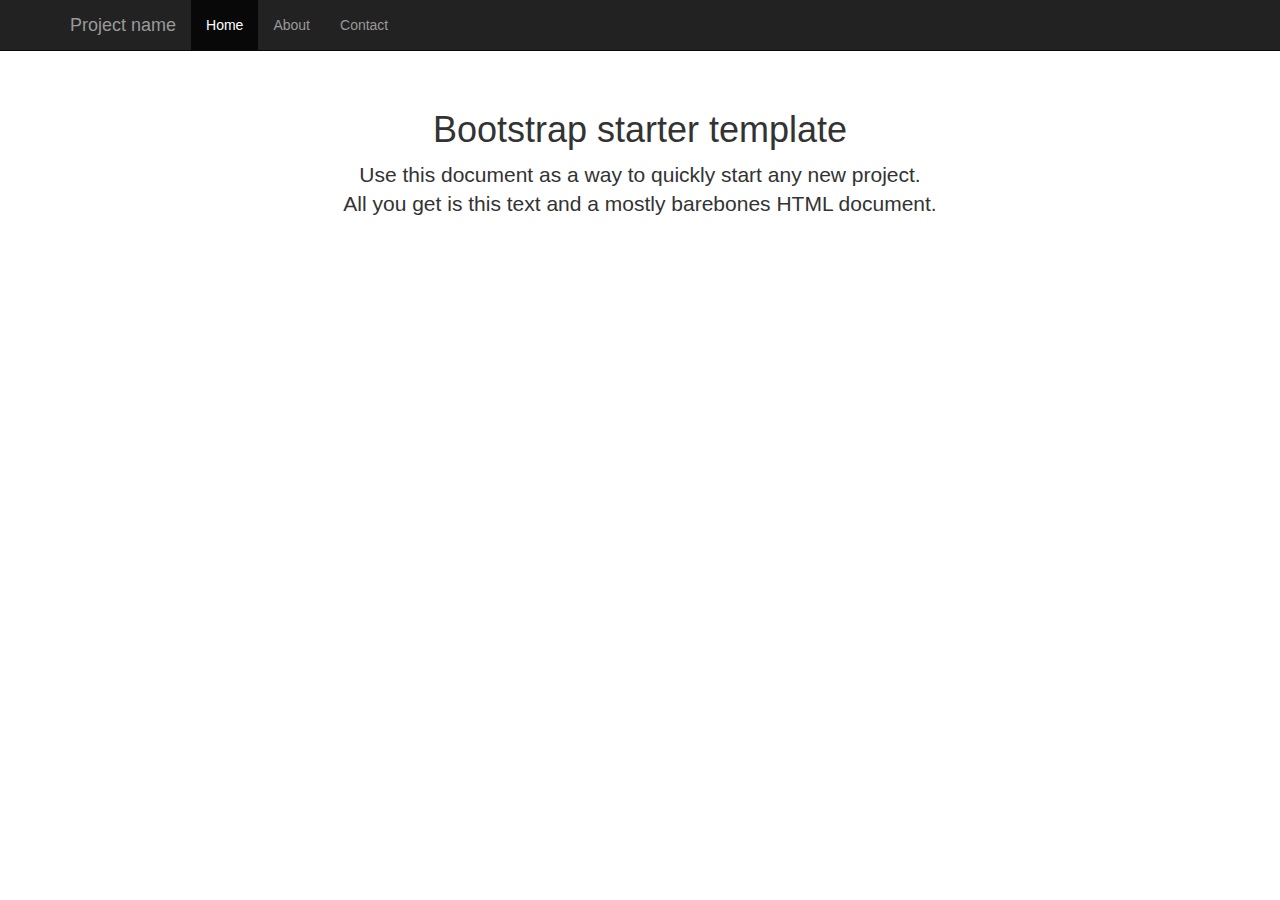
<file: module-eight/bootstrap/bootstrap-3.0.0/examples/starter-template/index.html>
<!DOCTYPE html>
<html lang="en">
  <head>
    <meta charset="utf-8">
    <meta name="viewport" content="width=device-width, initial-scale=1.0">
    <meta name="description" content="">
    <meta name="author" content="">
    <link rel="shortcut icon" href="../../assets/ico/favicon.png">

    <title>Starter Template for Bootstrap</title>

    <!-- Bootstrap core CSS -->
    <link href="../../dist/css/bootstrap.css" rel="stylesheet">

    <!-- Custom styles for this template -->
    <link href="starter-template.css" rel="stylesheet">

    <!-- HTML5 shim and Respond.js IE8 support of HTML5 elements and media queries -->
    <!--[if lt IE 9]>
      <script src="../../assets/js/html5shiv.js"></script>
      <script src="../../assets/js/respond.min.js"></script>
    <![endif]-->
  </head>

  <body>

    <div class="navbar navbar-inverse navbar-fixed-top">
      <div class="container">
        <div class="navbar-header">
          <button type="button" class="navbar-toggle" data-toggle="collapse" data-target=".navbar-collapse">
            <span class="icon-bar"></span>
            <span class="icon-bar"></span>
            <span class="icon-bar"></span>
          </button>
          <a class="navbar-brand" href="#">Project name</a>
        </div>
        <div class="collapse navbar-collapse">
          <ul class="nav navbar-nav">
            <li class="active"><a href="#">Home</a></li>
            <li><a href="#about">About</a></li>
            <li><a href="#contact">Contact</a></li>
          </ul>
        </div><!--/.nav-collapse -->
      </div>
    </div>

    <div class="container">

      <div class="starter-template">
        <h1>Bootstrap starter template</h1>
        <p class="lead">Use this document as a way to quickly start any new project.<br> All you get is this text and a mostly barebones HTML document.</p>
      </div>

    </div><!-- /.container -->


    <!-- Bootstrap core JavaScript
    ================================================== -->
    <!-- Placed at the end of the document so the pages load faster -->
    <script src="../../assets/js/jquery.js"></script>
    <script src="../../dist/js/bootstrap.min.js"></script>
  </body>
</html>
</file>
<file: module-eight/bootstrap/bootstrap-3.0.0/examples/grid/grid.css>
.container {
  padding-left: 15px;
  padding-right: 15px;
}

h4 {
  margin-top: 25px;
}
.row {
  margin-bottom: 20px;
}
.row .row {
  margin-top: 10px;
  margin-bottom: 0;
}
[class*="col-"] {
  padding-top: 15px;
  padding-bottom: 15px;
  background-color: #eee;
  border: 1px solid #ddd;
  background-color: rgba(86,61,124,.15);
  border: 1px solid rgba(86,61,124,.2);
}

hr {
  margin-top: 40px;
  margin-bottom: 40px;
}
</file>
<file: module-eight/bootstrap/bootstrap-3.0.0/examples/jumbotron-narrow/jumbotron-narrow.css>
/* Space out content a bit */
body {
  padding-top: 20px;
  padding-bottom: 20px;
}

/* Everything but the jumbotron gets side spacing for mobile first views */
.header,
.marketing,
.footer {
  padding-left: 15px;
  padding-right: 15px;
}

/* Custom page header */
.header {
  border-bottom: 1px solid #e5e5e5;
}
/* Make the masthead heading the same height as the navigation */
.header h3 {
  margin-top: 0;
  margin-bottom: 0;
  line-height: 40px;
  padding-bottom: 19px;
}

/* Custom page footer */
.footer {
  padding-top: 19px;
  color: #777;
  border-top: 1px solid #e5e5e5;
}

/* Customize container */
@media (min-width: 768px) {
  .container {
    max-width: 730px;
  }
}
.container-narrow > hr {
  margin: 30px 0;
}

/* Main marketing message and sign up button */
.jumbotron {
  text-align: center;
  border-bottom: 1px solid #e5e5e5;
}
.jumbotron .btn {
  font-size: 21px;
  padding: 14px 24px;
}

/* Supporting marketing content */
.marketing {
  margin: 40px 0;
}
.marketing p + h4 {
  margin-top: 28px;
}

/* Responsive: Portrait tablets and up */
@media screen and (min-width: 768px) {
  /* Remove the padding we set earlier */
  .header,
  .marketing,
  .footer {
    padding-left: 0;
    padding-right: 0;
  }
  /* Space out the masthead */
  .header {
    margin-bottom: 30px;
  }
  /* Remove the bottom border on the jumbotron for visual effect */
  .jumbotron {
    border-bottom: 0;
  }
}
</file>
<file: module-eight/bootstrap/bootstrap-3.0.0/examples/jumbotron/jumbotron.css>
/* Move down content because we have a fixed navbar that is 50px tall */
body {
  padding-top: 50px;
  padding-bottom: 20px;
}
</file>
<file: module-eight/bootstrap/bootstrap-3.0.0/examples/justified-nav/justified-nav.css>
body {
  padding-top: 20px;
}

.footer {
  border-top: 1px solid #eee;
  margin-top: 40px;
  padding-top: 40px;
  padding-bottom: 40px;
}

/* Main marketing message and sign up button */
.jumbotron {
  text-align: center;
  background-color: transparent;
}
.jumbotron .btn {
  font-size: 21px;
  padding: 14px 24px;
}

/* Customize the nav-justified links to be fill the entire space of the .navbar */

.nav-justified {
  background-color: #eee;
  border-radius: 5px;
  border: 1px solid #ccc;
}
.nav-justified > li > a {
  padding-top: 15px;
  padding-bottom: 15px;
  color: #777;
  font-weight: bold;
  text-align: center;
  border-bottom: 1px solid #d5d5d5;
  background-color: #e5e5e5; /* Old browsers */
  background-repeat: repeat-x; /* Repeat the gradient */
  background-image: -moz-linear-gradient(top, #f5f5f5 0%, #e5e5e5 100%); /* FF3.6+ */
  background-image: -webkit-gradient(linear, left top, left bottom, color-stop(0%,#f5f5f5), color-stop(100%,#e5e5e5)); /* Chrome,Safari4+ */
  background-image: -webkit-linear-gradient(top, #f5f5f5 0%,#e5e5e5 100%); /* Chrome 10+,Safari 5.1+ */
  background-image: -ms-linear-gradient(top, #f5f5f5 0%,#e5e5e5 100%); /* IE10+ */
  background-image: -o-linear-gradient(top, #f5f5f5 0%,#e5e5e5 100%); /* Opera 11.10+ */
  filter: progid:DXImageTransform.Microsoft.gradient( startColorstr='#f5f5f5', endColorstr='#e5e5e5',GradientType=0 ); /* IE6-9 */
  background-image: linear-gradient(top, #f5f5f5 0%,#e5e5e5 100%); /* W3C */
}
.nav-justified > .active > a,
.nav-justified > .active > a:hover,
.nav-justified > .active > a:focus {
  background-color: #ddd;
  background-image: none;
  box-shadow: inset 0 3px 7px rgba(0,0,0,.15);
}
.nav-justified > li:first-child > a {
  border-radius: 5px 5px 0 0;
}
.nav-justified > li:last-child > a {
  border-bottom: 0;
  border-radius: 0 0 5px 5px;
}

@media (min-width: 768px) {
  .nav-justified {
    max-height: 52px;
  }
  .nav-justified > li > a {
    border-left: 1px solid #fff;
    border-right: 1px solid #d5d5d5;
  }
  .nav-justified > li:first-child > a {
    border-left: 0;
    border-radius: 5px 0 0 5px;
  }
  .nav-justified > li:last-child > a {
    border-radius: 0 5px 5px 0;
    border-right: 0;
  }
}

/* Responsive: Portrait tablets and up */
@media screen and (min-width: 768px) {
  /* Remove the padding we set earlier */
  .masthead,
  .marketing,
  .footer {
    padding-left: 0;
    padding-right: 0;
  }
}
</file>
<file: module-eight/bootstrap/bootstrap-3.0.0/examples/navbar-fixed-top/navbar-fixed-top.css>
body {
  min-height: 2000px;
  padding-top: 70px;
}
</file>
<file: module-eight/bootstrap/bootstrap-3.0.0/examples/navbar-static-top/navbar-static-top.css>
body {
  min-height: 2000px;
}

.navbar-static-top {
  margin-bottom: 19px;
}
</file>
<file: module-eight/bootstrap/bootstrap-3.0.0/examples/navbar/navbar.css>
body {
padding: 30px;
}

.navbar {
margin-bottom: 30px;
}
</file>
<file: module-eight/bootstrap/bootstrap-3.0.0/examples/non-responsive/non-responsive.css>
/* Template-specific stuff
 *
 * Customizations just for the template—these are not necessary for anything
 * with disabling the responsiveness.
 */

/* Account for fixed navbar */
body {
  padding-top: 70px;
  padding-bottom: 30px;
}

/* Finesse the page header spacing */
.page-header {
  margin-bottom: 30px;
}
.page-header .lead {
  margin-bottom: 10px;
}


/* Non-responsive overrides
 *
 * Utilitze the following CSS to disable the responsive-ness of the container,
 * grid system, and navbar.
 */

/* Reset the container */
.container {
  max-width: none !important;
  width: 970px;
}

/* Demonstrate the grids */
.col-xs-4 {
  padding-top: 15px;
  padding-bottom: 15px;
  background-color: #eee;
  border: 1px solid #ddd;
  background-color: rgba(86,61,124,.15);
  border: 1px solid rgba(86,61,124,.2);
}

.container .navbar-header,
.container .navbar-collapse {
  margin-right: 0;
  margin-left: 0;
}

/* Always float the navbar header */
.navbar-header {
  float: left;
}

/* Undo the collapsing navbar */
.navbar-collapse {
  display: block !important;
  height: auto !important;
  padding-bottom: 0;
  overflow: visible !important;
}

.navbar-toggle {
  display: none;
}

.navbar-brand {
  margin-left: -15px;
}

/* Always apply the floated nav */
.navbar-nav {
  float: left;
  margin: 0;
}
.navbar-nav > li {
  float: left;
}
.navbar-nav > li > a {
  padding: 15px;
}

/* Redeclare since we override the float above */
.navbar-nav.navbar-right {
  float: right;
}

/* Undo custom dropdowns */
.navbar .open .dropdown-menu {
  position: absolute;
  float: left;
  background-color: #fff;
  border: 1px solid #cccccc;
  border: 1px solid rgba(0, 0, 0, 0.15);
  border-width: 0 1px 1px;
  border-radius: 0 0 4px 4px;
  -webkit-box-shadow: 0 6px 12px rgba(0, 0, 0, 0.175);
          box-shadow: 0 6px 12px rgba(0, 0, 0, 0.175);
}
.navbar .open .dropdown-menu > li > a {
  color: #333;
}
.navbar .open .dropdown-menu > li > a:hover,
.navbar .open .dropdown-menu > li > a:focus,
.navbar .open .dropdown-menu > .active > a,
.navbar .open .dropdown-menu > .active > a:hover,
.navbar .open .dropdown-menu > .active > a:focus {
  color: #fff !important;
  background-color: #428bca !important;
}
.navbar .open .dropdown-menu > .disabled > a,
.navbar .open .dropdown-menu > .disabled > a:hover,
.navbar .open .dropdown-menu > .disabled > a:focus {
  color: #999 !important;
  background-color: transparent !important;
}
</file>
<file: module-eight/bootstrap/bootstrap-3.0.0/examples/offcanvas/offcanvas.css>
/*
 * Style twaks
 * --------------------------------------------------
 */
body {
  padding-top: 70px;
}
footer {
  padding-left: 15px;
  padding-right: 15px;
}

/*
 * Off Canvas
 * --------------------------------------------------
 */
@media screen and (max-width: 768px) {
  .row-offcanvas {
    position: relative;
    -webkit-transition: all 0.25s ease-out;
    -moz-transition: all 0.25s ease-out;
    transition: all 0.25s ease-out;
  }

  .row-offcanvas-right
  .sidebar-offcanvas {
    right: -50%; /* 6 columns */
  }

  .row-offcanvas-left
  .sidebar-offcanvas {
    left: -50%; /* 6 columns */
  }

  .row-offcanvas-right.active {
    right: 50%; /* 6 columns */
  }

  .row-offcanvas-left.active {
    left: 50%; /* 6 columns */
  }

  .sidebar-offcanvas {
    position: absolute;
    top: 0;
    width: 50%; /* 6 columns */
  }
}
</file>
<file: module-eight/bootstrap/bootstrap-3.0.0/examples/signin/signin.css>
body {
  padding-top: 40px;
  padding-bottom: 40px;
  background-color: #eee;
}

.form-signin {
  max-width: 330px;
  padding: 15px;
  margin: 0 auto;
}
.form-signin .form-signin-heading,
.form-signin .checkbox {
  margin-bottom: 10px;
}
.form-signin .checkbox {
  font-weight: normal;
}
.form-signin .form-control {
  position: relative;
  font-size: 16px;
  height: auto;
  padding: 10px;
  -webkit-box-sizing: border-box;
     -moz-box-sizing: border-box;
          box-sizing: border-box;
}
.form-signin .form-control:focus {
  z-index: 2;
}
.form-signin input[type="text"] {
  margin-bottom: -1px;
  border-bottom-left-radius: 0;
  border-bottom-right-radius: 0;
}
.form-signin input[type="password"] {
  margin-bottom: 10px;
  border-top-left-radius: 0;
  border-top-right-radius: 0;
}
</file>
<file: module-eight/bootstrap/bootstrap-3.0.0/examples/starter-template/starter-template.css>
body {
  padding-top: 50px;
}
.starter-template {
  padding: 40px 15px;
  text-align: center;
}
</file>
